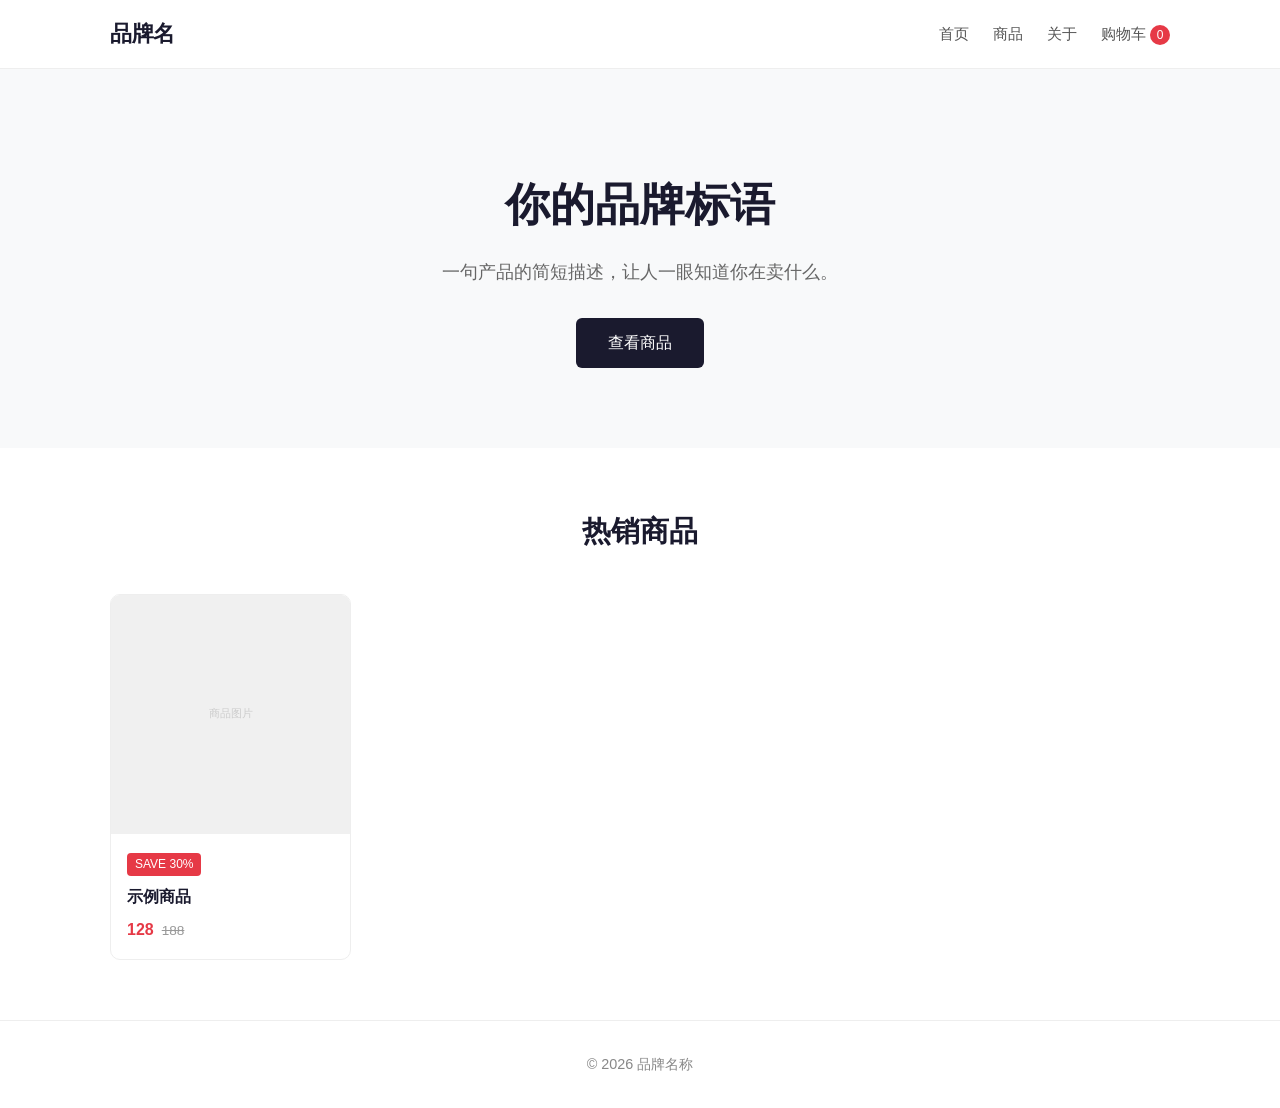
<file: index.html>
<!DOCTYPE html>
<html lang="zh-CN">
<head>
  <meta charset="UTF-8">
  <meta name="viewport" content="width=device-width, initial-scale=1.0">
  <title>首页 | 品牌名称</title>
  <link rel="stylesheet" href="css/style.css">
</head>
<body>
  <!-- 导航 -->
  <nav class="navbar">
    <div class="container">
      <a href="index.html" class="logo">品牌名</a>
      <ul class="nav-links">
        <li><a href="index.html">首页</a></li>
        <li><a href="products.html">商品</a></li>
        <li><a href="about.html">关于</a></li>
        <li><a href="cart.html" class="cart-link">购物车 <span id="cart-count">0</span></a></li>
      </ul>
    </div>
  </nav>

  <!-- 主视觉 -->
  <section class="hero">
    <div class="container">
      <h1>你的品牌标语</h1>
      <p>一句产品的简短描述，让人一眼知道你在卖什么。</p>
      <a href="products.html" class="btn">查看商品</a>
    </div>
  </section>

  <!-- 特色商品 -->
  <section class="featured">
    <div class="container">
      <h2>热销商品</h2>
      <div class="product-grid" id="featured-products">
        <!-- JS 渲染 -->
      </div>
    </div>
  </section>

  <!-- 页脚 -->
  <footer class="footer">
    <div class="container">
      <p>&copy; 2026 品牌名称</p>
    </div>
  </footer>

  <script src="js/products.js"></script>
  <script src="js/cart.js"></script>
  <script>
    // 首页展示前 4 个商品
    renderProducts(products.slice(0, 4), 'featured-products');
    updateCartCount();
  </script>
</body>
</html>
</file>
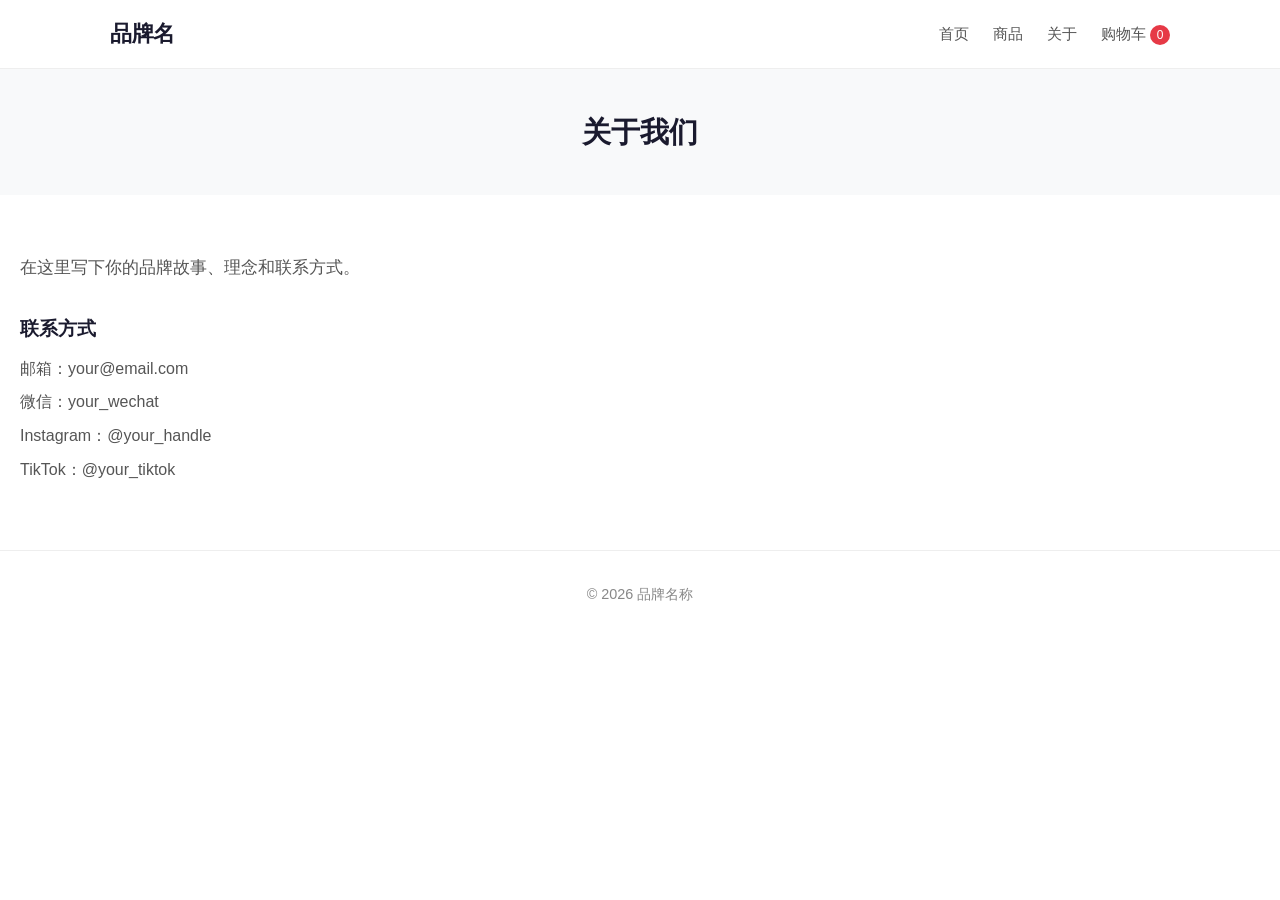
<file: about.html>
<!DOCTYPE html>
<html lang="zh-CN">
<head>
  <meta charset="UTF-8">
  <meta name="viewport" content="width=device-width, initial-scale=1.0">
  <title>关于我们 | 品牌名称</title>
  <link rel="stylesheet" href="css/style.css">
</head>
<body>
  <nav class="navbar">
    <div class="container">
      <a href="index.html" class="logo">品牌名</a>
      <ul class="nav-links">
        <li><a href="index.html">首页</a></li>
        <li><a href="products.html">商品</a></li>
        <li><a href="about.html">关于</a></li>
        <li><a href="cart.html" class="cart-link">购物车 <span id="cart-count">0</span></a></li>
      </ul>
    </div>
  </nav>

  <section class="page-header">
    <div class="container">
      <h1>关于我们</h1>
    </div>
  </section>

  <section class="about-content">
    <div class="container">
      <p>在这里写下你的品牌故事、理念和联系方式。</p>
      <h3>联系方式</h3>
      <ul>
        <li>邮箱：your@email.com</li>
        <li>微信：your_wechat</li>
        <li>Instagram：@your_handle</li>
        <li>TikTok：@your_tiktok</li>
      </ul>
    </div>
  </section>

  <footer class="footer">
    <div class="container">
      <p>&copy; 2026 品牌名称</p>
    </div>
  </footer>

  <script src="js/cart.js"></script>
  <script>
    updateCartCount();
  </script>
</body>
</html>
</file>
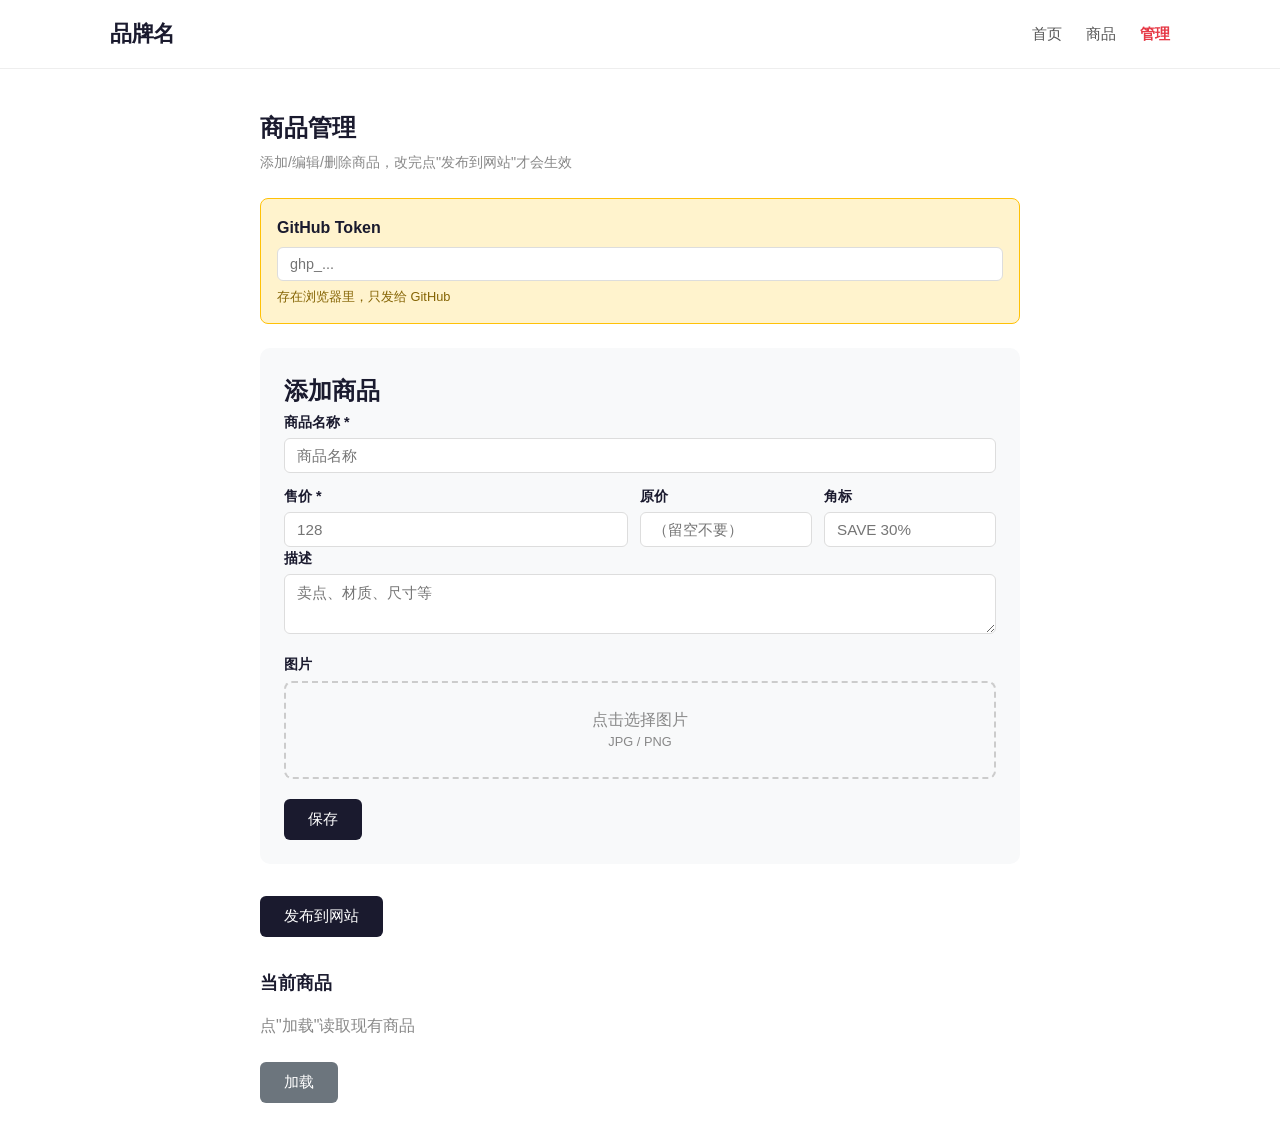
<file: admin.html>
<!DOCTYPE html>
<html lang="zh-CN">
<head>
<meta charset="utf-8">
<title>商品管理</title>
<link rel="stylesheet" href="css/style.css">
<style>
.wrap { max-width:800px; margin:0 auto; padding:40px 20px; }
.wrap h1 { font-size:1.5rem; margin-bottom:4px; }
.sub { color:#888; font-size:0.9rem; margin-bottom:24px; }
.tb { background:#fff3cd; border:1px solid #ffc107; border-radius:8px; padding:16px; margin-bottom:24px; }
.tb label { display:block; font-weight:600; margin-bottom:6px; }
.tb input { width:100%; padding:8px 12px; border:1px solid #ddd; border-radius:6px; font-size:0.9rem; box-sizing:border-box; }
.tb .h { font-size:0.8rem; color:#856404; margin-top:6px; }
.frm { background:#f8f9fa; border-radius:10px; padding:24px; margin-bottom:24px; }
.frm .r { margin-bottom:12px; }
.frm label { display:block; font-weight:600; margin-bottom:4px; font-size:0.9rem; }
.frm input, .frm textarea { width:100%; padding:8px 12px; border:1px solid #ddd; border-radius:6px; font-size:0.95rem; box-sizing:border-box; }
.frm textarea { min-height:60px; resize:vertical; }
.frm .r3 { display:grid; grid-template-columns:2fr 1fr 1fr; gap:12px; }
.up { border:2px dashed #ccc; border-radius:8px; padding:24px; text-align:center; cursor:pointer; color:#888; }
.up:hover { border-color:#1a1a2e; background:#f0f0f5; }
.up.ok { padding:12px; border-color:#28a745; }
.up img { max-width:120px; max-height:120px; border-radius:6px; margin:0 auto 8px; }
#fi { display:none; }
.btn { display:inline-block; padding:10px 24px; background:#1a1a2e; color:#fff; border-radius:6px; font-size:0.95rem; border:none; cursor:pointer; margin-right:8px; margin-top:8px; }
.btn:hover { background:#333; }
.btn.g { background:#6c757d; }
.btn.g:hover { background:#5a6268; }
.btn.r { background:#dc3545; }
.btn.r:hover { background:#c82333; }
.btn.s { padding:4px 12px; font-size:0.85rem; margin:0; }
.list { margin:16px 0; }
.lr { display:flex; justify-content:space-between; align-items:center; padding:12px 16px; border:1px solid #eee; border-radius:8px; margin-bottom:8px; }
.lr .i { flex:1; }
.lr .n { font-weight:600; }
.lr .m { font-size:0.85rem; color:#888; }
.msg { padding:12px 16px; border-radius:8px; margin-bottom:16px; }
.msg.g { background:#d4edda; color:#155724; }
.msg.b { background:#f8d7da; color:#721c24; }
.msg.w { background:#cce5ff; color:#004085; }
.msg.h { display:none; }
</style>
</head>
<body>
<nav class="navbar"><div class="container">
<a href="index.html" class="logo">品牌名</a>
<ul class="nav-links">
<li><a href="index.html">首页</a></li>
<li><a href="products.html">商品</a></li>
<li><a href="admin.html" style="color:#e63946;font-weight:600;">管理</a></li>
</ul>
</div></nav>

<div class="wrap">
<h1>商品管理</h1>
<p class="sub">添加/编辑/删除商品，改完点"发布到网站"才会生效</p>

<div class="tb">
<label>GitHub Token</label>
<input type="password" id="tk" placeholder="ghp_...">
<div class="h">存在浏览器里，只发给 GitHub</div>
</div>

<div id="msg" class="msg h"></div>

<div class="frm">
<h2 id="ft">添加商品</h2>
<input type="hidden" id="eid">

<div class="r"><label>商品名称 *</label><input id="fn" placeholder="商品名称"></div>

<div class="r3">
<div><label>售价 *</label><input id="fp" type="number" placeholder="128"></div>
<div><label>原价</label><input id="fo" type="number" placeholder="（留空不要）"></div>
<div><label>角标</label><input id="fb" placeholder="SAVE 30%"></div>
</div>

<div class="r"><label>描述</label><textarea id="fd" placeholder="卖点、材质、尺寸等"></textarea></div>

<div class="r">
<label>图片</label>
<div class="up" id="up" onclick="document.getElementById('fi').click()"><div id="upv"><p>点击选择图片</p><p style="font-size:0.8rem;">JPG / PNG</p></div></div>
<input type="file" id="fi" accept="image/jpeg,image/png">
</div>

<button class="btn" onclick="save()">保存</button>
<button class="btn g" id="cc" onclick="cancelE()" style="display:none;">取消</button>
</div>

<button class="btn" id="pub" onclick="publish()">发布到网站</button>

<h2 style="margin-top:32px;font-size:1.1rem;">当前商品</h2>
<div class="list" id="list"><p style="color:#888;">点"加载"读取现有商品</p></div>
<button class="btn g" onclick="load()">加载</button>
</div>

<script>
var items = [];
var upFile = null;

(function(){
  var t = localStorage.getItem('_t');
  if(t) document.getElementById('tk').value = t;
})();

document.getElementById('fi').onchange = function(e){
  var f = e.target.files[0];
  if(!f) return;
  upFile = f;
  var r = new FileReader();
  r.onload = function(ev){
    var u = document.getElementById('up');
    u.className = 'up ok';
    document.getElementById('upv').innerHTML = '<img src="'+ev.target.result+'"><p style="font-size:0.8rem;color:#888;">'+f.name+'</p>';
  };
  r.readAsDataURL(f);
};

function m(t,c){
  var e = document.getElementById('msg');
  e.textContent = t;
  e.className = 'msg ' + c;
}

function rl(){
  var el = document.getElementById('list');
  if(items.length===0){ el.innerHTML = '<p style="color:#888;">暂无商品</p>'; return; }
  var h = '';
  for(var i=0;i<items.length;i++){
    var p = items[i];
    h += '<div class="lr"><div class="i"><div class="n">'+hE(p.name)+'</div><div class="m">'+p.price+'元'+(p.originalPrice?' 原价'+p.originalPrice+'元':'')+'</div></div><div><button class="btn g s" onclick="ed('+i+')">编辑</button> <button class="btn r s" onclick="del('+i+')">删除</button></div></div>';
  }
  el.innerHTML = h;
}

function hE(s){ return (s||'').replace(/[<>&]/g,function(c){return {'<':'&lt;','>':'&gt;','&':'&amp;'}[c];}); }

function cf(){
  document.getElementById('eid').value='';
  document.getElementById('fn').value='';
  document.getElementById('fp').value='';
  document.getElementById('fo').value='';
  document.getElementById('fb').value='';
  document.getElementById('fd').value='';
  document.getElementById('ft').textContent='添加商品';
  document.getElementById('cc').style.display='none';
  upFile=null;
  var u=document.getElementById('up');
  u.className='up';
  document.getElementById('upv').innerHTML='<p>点击选择图片</p><p style="font-size:0.8rem;">JPG / PNG</p>';
  document.getElementById('fi').value='';
}

function cancelE(){ cf(); }

function save(){
  var id = document.getElementById('eid').value;
  var na = document.getElementById('fn').value.trim();
  var pr = parseFloat(document.getElementById('fp').value);
  if(!na||!pr){ m('请填名称和售价','b'); return; }
  var ol = document.getElementById('fo').value;
  var bg = document.getElementById('fb').value.trim();
  var de = document.getElementById('fd').value.trim();
  var img = upFile ? (Date.now()+'_'+upFile.name.replace(/[^a-zA-Z0-9._-]/g,'')) : '';
  var obj = { id: id||('p'+Date.now()), name:na, price:pr, description:de||'描述', images:[img||'placeholder.svg'] };
  if(upFile){ obj._file = upFile; }
  if(ol) obj.originalPrice = parseFloat(ol);
  if(bg) obj.badge = bg;
  if(id){
    for(var i=0;i<items.length;i++){
      if(items[i].id===id){
        if(!upFile){ obj.images = items[i].images; obj._file = items[i]._file||null; }
        items[i]=obj; break;
      }
    }
    m('已更新','g');
  } else {
    items.push(obj);
    m('已添加','g');
  }
  cf(); rl();
}

function ed(i){
  var p=items[i];
  document.getElementById('eid').value=p.id;
  document.getElementById('fn').value=p.name;
  document.getElementById('fp').value=p.price;
  document.getElementById('fo').value=p.originalPrice||'';
  document.getElementById('fb').value=p.badge||'';
  document.getElementById('fd').value=p.description||'';
  document.getElementById('ft').textContent='编辑商品';
  document.getElementById('cc').style.display='inline-block';
  upFile=null;
  var u=document.getElementById('up');
  u.className='up';
  document.getElementById('upv').innerHTML='<p>点击选新图（不选保留原图）</p>';
}

function del(i){
  if(!confirm('确定删除？')) return;
  items.splice(i,1);
  rl(); m('已删除','g');
}

function gtk(){
  var t = document.getElementById('tk').value.trim();
  if(!t){ m('请填 GitHub Token','b'); return null; }
  localStorage.setItem('_t',t);
  return t;
}

function b64(s){ return btoa(unescape(encodeURIComponent(s))); }

async function upImg(file,name,token){
  return new Promise(function(resolve,reject){
    var rd = new FileReader();
    rd.onload = async function(e){
      try{
        var b = e.target.result.split(',')[1];
        var ex = await fetch('https://api.github.com/repos/kkkill-pp/store-site/contents/images/'+name,{headers:{'Authorization':'token '+token}});
        var exd = await ex.json();
        var sha = exd.sha||null;
        var body = {message:'上传 '+name,content:b};
        if(sha) body.sha=sha;
        var up = await fetch('https://api.github.com/repos/kkkill-pp/store-site/contents/images/'+name,{
          method:'PUT', headers:{'Authorization':'token '+token,'Content-Type':'application/json'}, body:JSON.stringify(body)
        });
        if(up.ok) resolve();
        else { var er = await up.json(); reject(er.message); }
      }catch(e){ reject(e.message); }
    };
    rd.readAsDataURL(file);
  });
}

async function publish(){
  var token = gtk();
  if(!token || items.length===0){ m('没有商品可发布','b'); return; }
  m('发布中...','w');
  document.getElementById('pub').disabled=true;

  try{
    // 上传图片
    for(var i=0;i<items.length;i++){
      var p = items[i];
      if(p._file && p.images && p.images[0] && p.images[0]!=='placeholder.svg'){
        m('正在上传图片 '+(i+1)+'/'+items.length+'...','w');
        await upImg(p._file, p.images[0], token);
        delete p._file;
      }
    }

    // 生成 products.js
    var list = items.map(function(p){
      var lines = ['    {'];
      lines.push("      id: '"+p.id+"',");
      lines.push("      name: '"+(p.name||'').replace(/'/g,"\\'")+"',");
      lines.push('      price: '+p.price+',');
      if(p.originalPrice) lines.push('      originalPrice: '+p.originalPrice+',');
      if(p.badge) lines.push("      badge: '"+(p.badge||'').replace(/'/g,"\\'")+"',");
      lines.push("      description: '"+(p.description||'').replace(/'/g,"\\'")+"',");
      lines.push("      images: ['"+((p.images&&p.images[0])||'placeholder.svg')+"']");
      lines.push('    }');
      return lines.join('\n');
    });

    var js = 'var products = [\n'+list.join(',\n')+'\n];\n\n'+
      'function renderProductCard(p){\n'+
      '  var f = p.images&&p.images[0]?p.images[0]:"placeholder.svg";\n'+
      '  return \'<a href="product.html?id=\'+p.id+\'" class="product-card"><img src="images/\'+f+\'" alt="\'+p.name+\'"><div class="info">\'+(p.badge?\'<span class="badge">\'+p.badge+\'</span>\':\'\')+\'<h3>\'+p.name+\'</h3><span class="price">\'+p.price+\'</span>\'+(p.originalPrice?\'<span class="original-price">\'+p.originalPrice+\'</span>\':\'\')+\'</div></a>\';\n'+
      '}\n\n'+
      'function renderProducts(l,id){\n'+
      '  var c = document.getElementById(id);\n'+
      '  if(!c) return;\n'+
      '  c.innerHTML = l.map(function(p){return renderProductCard(p);}).join("");\n'+
      '}\n';

    var r = await fetch('https://api.github.com/repos/kkkill-pp/store-site/contents/js/products.js',{
      headers:{'Authorization':'token '+token}
    });
    var d = await r.json();
    if(d.message){ m('GitHub 错误: '+JSON.stringify(d),'b'); return; }

    var r2 = await fetch('https://api.github.com/repos/kkkill-pp/store-site/contents/js/products.js',{
      method:'PUT',
      headers:{'Authorization':'token '+token,'Content-Type':'application/json'},
      body:JSON.stringify({message:'更新商品',content:b64(js),sha:d.sha})
    });
    if(r2.ok){ m('发布成功！1-2 分钟后生效','g'); }
    else { var e2 = await r2.json(); m('发布失败: '+(e2.message||JSON.stringify(e2)),'b'); }
  }catch(e){ m('错误: '+e.message,'b'); }
  document.getElementById('pub').disabled=false;
}

async function load(){
  var token = gtk();
  if(!token) return;
  m('加载中...','w');
  try{
    var r = await fetch('https://api.github.com/repos/kkkill-pp/store-site/contents/js/products.js',{
      headers:{'Authorization':'token '+token}
    });
    var d = await r.json();
    if(d.message){ m('加载失败: '+d.message,'b'); return; }
    var c = decodeURIComponent(escape(atob(d.content)));
    var mc = c.match(/(?:const|var)\s+products\s*=\s*(\[[\s\S]*?\]);/);
    if(mc){
      items = eval(mc[1]);
      rl();
      m('已加载 '+items.length+' 个商品','g');
    } else { m('解析失败','b'); }
  }catch(e){ m('加载失败: '+e.message,'b'); }
}
</script>
</body>
</html>
</file>
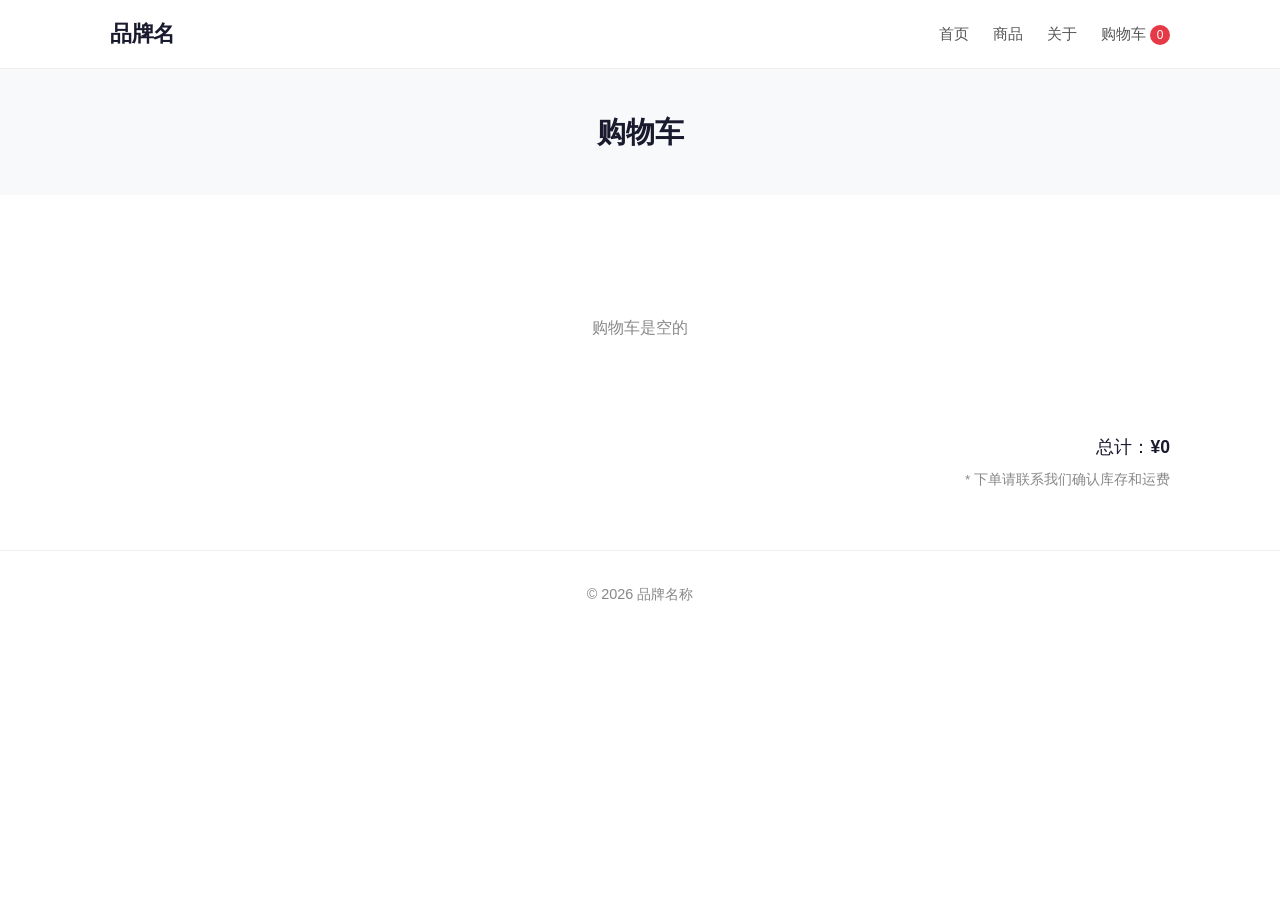
<file: cart.html>
<!DOCTYPE html>
<html lang="zh-CN">
<head>
  <meta charset="UTF-8">
  <meta name="viewport" content="width=device-width, initial-scale=1.0">
  <title>购物车 | 品牌名称</title>
  <link rel="stylesheet" href="css/style.css">
</head>
<body>
  <nav class="navbar">
    <div class="container">
      <a href="index.html" class="logo">品牌名</a>
      <ul class="nav-links">
        <li><a href="index.html">首页</a></li>
        <li><a href="products.html">商品</a></li>
        <li><a href="about.html">关于</a></li>
        <li><a href="cart.html" class="cart-link">购物车 <span id="cart-count">0</span></a></li>
      </ul>
    </div>
  </nav>

  <section class="page-header">
    <div class="container">
      <h1>购物车</h1>
    </div>
  </section>

  <section class="cart-page">
    <div class="container">
      <div id="cart-items"></div>
      <div id="cart-summary" class="cart-summary">
        <p>总计：<strong id="cart-total">¥0</strong></p>
        <p class="cart-note">* 下单请联系我们确认库存和运费</p>
      </div>
    </div>
  </section>

  <footer class="footer">
    <div class="container">
      <p>&copy; 2026 品牌名称</p>
    </div>
  </footer>

  <script src="js/products.js"></script>
  <script src="js/cart.js"></script>
  <script>
    renderCart();
  </script>
</body>
</html>
</file>
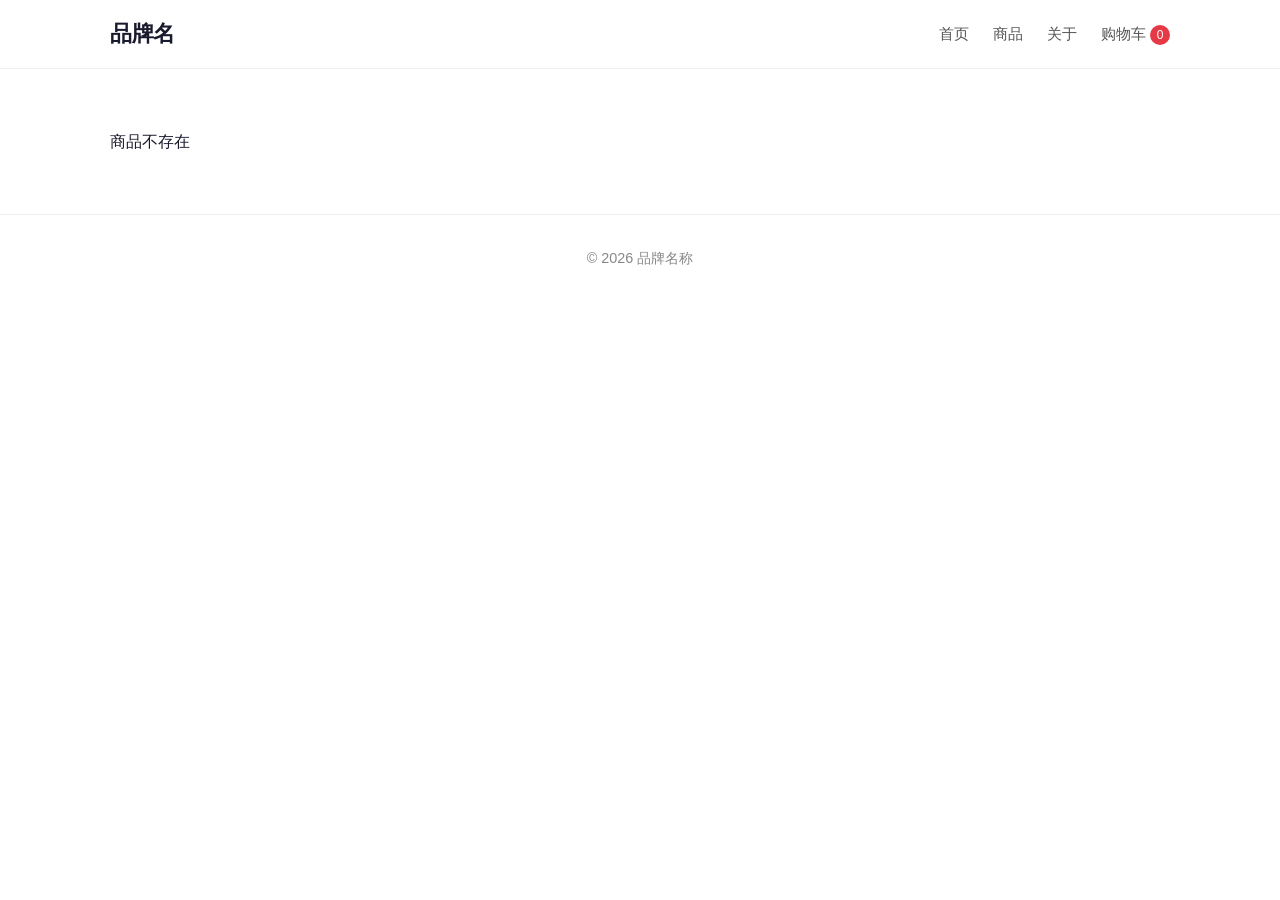
<file: product.html>
<!DOCTYPE html>
<html lang="zh-CN">
<head>
  <meta charset="UTF-8">
  <meta name="viewport" content="width=device-width, initial-scale=1.0">
  <title>商品详情 | 品牌名称</title>
  <link rel="stylesheet" href="css/style.css">
</head>
<body>
  <nav class="navbar">
    <div class="container">
      <a href="index.html" class="logo">品牌名</a>
      <ul class="nav-links">
        <li><a href="index.html">首页</a></li>
        <li><a href="products.html">商品</a></li>
        <li><a href="about.html">关于</a></li>
        <li><a href="cart.html" class="cart-link">购物车 <span id="cart-count">0</span></a></li>
      </ul>
    </div>
  </nav>

  <section class="product-detail">
    <div class="container">
      <div class="detail-layout" id="product-detail">
        <!-- JS 渲染 -->
      </div>
    </div>
  </section>

  <footer class="footer">
    <div class="container">
      <p>&copy; 2026 品牌名称</p>
    </div>
  </footer>

  <script src="js/products.js"></script>
  <script src="js/cart.js"></script>
  <script>
    const params = new URLSearchParams(window.location.search);
    const id = params.get('id');
    const product = products.find(p => p.id === id);

    if (product) {
      const container = document.getElementById('product-detail');
      const imgFile = product.images && product.images[0] ? product.images[0] : 'placeholder.svg';
      container.innerHTML = `
        <div class="detail-image">
          <img src="images/${imgFile}" alt="${product.name}">
        </div>
        <div class="detail-info">
          <h1>${product.name}</h1>
          <p class="price">¥${product.price}</p>
          ${product.originalPrice ? `<p class="original-price">原价 ¥${product.originalPrice}</p>` : ''}
          <p class="desc">${product.description || '商品描述'}</p>
          <button class="btn" onclick="addToCart('${product.id}')">加入购物车</button>
        </div>
      `;
      updateCartCount();
    } else {
      document.getElementById('product-detail').innerHTML = '<p>商品不存在</p>';
    }
  </script>
</body>
</html>
</file>
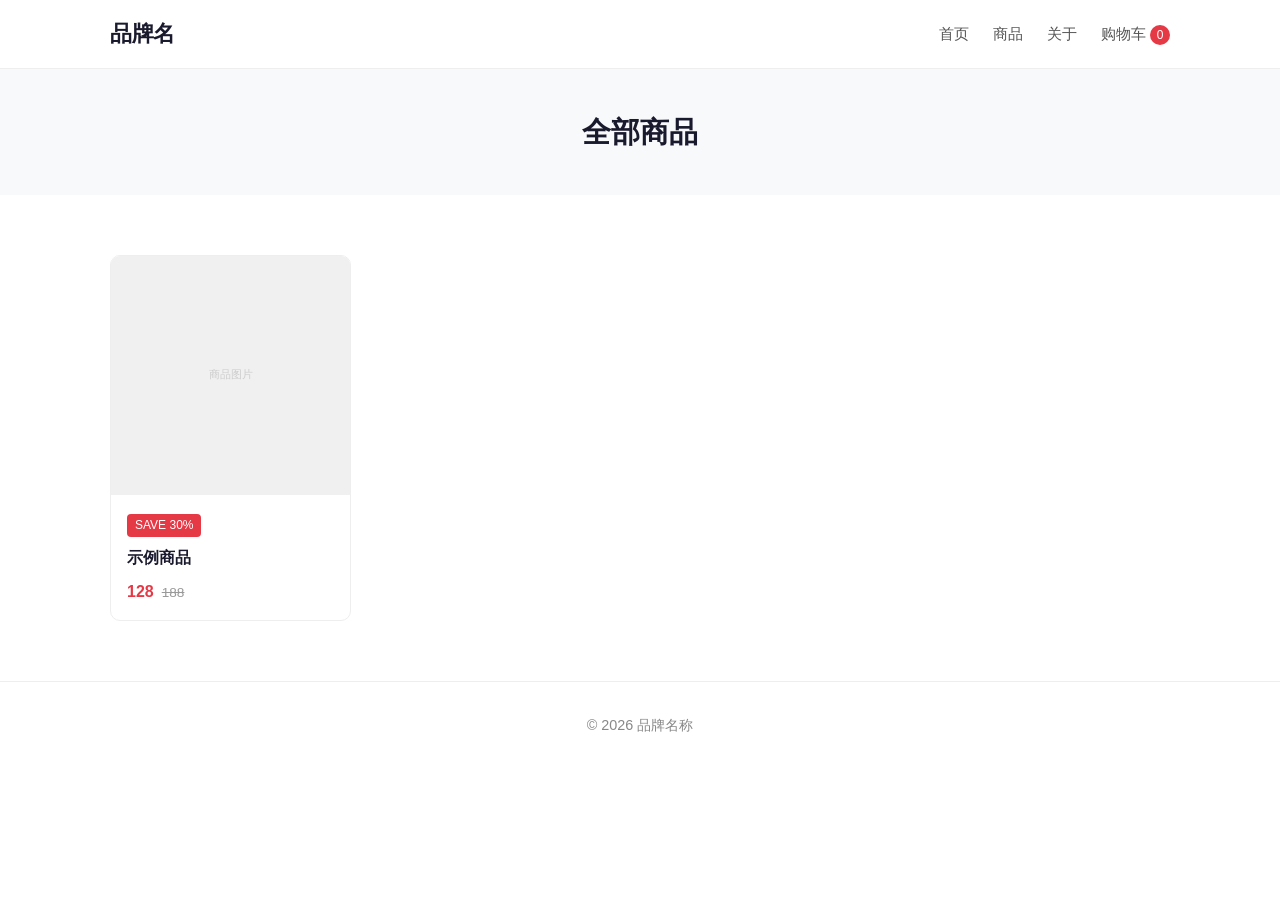
<file: products.html>
<!DOCTYPE html>
<html lang="zh-CN">
<head>
  <meta charset="UTF-8">
  <meta name="viewport" content="width=device-width, initial-scale=1.0">
  <title>全部商品 | 品牌名称</title>
  <link rel="stylesheet" href="css/style.css">
</head>
<body>
  <nav class="navbar">
    <div class="container">
      <a href="index.html" class="logo">品牌名</a>
      <ul class="nav-links">
        <li><a href="index.html">首页</a></li>
        <li><a href="products.html">商品</a></li>
        <li><a href="about.html">关于</a></li>
        <li><a href="cart.html" class="cart-link">购物车 <span id="cart-count">0</span></a></li>
      </ul>
    </div>
  </nav>

  <section class="page-header">
    <div class="container">
      <h1>全部商品</h1>
    </div>
  </section>

  <section class="products-page">
    <div class="container">
      <div class="product-grid" id="all-products">
        <!-- JS 渲染 -->
      </div>
    </div>
  </section>

  <footer class="footer">
    <div class="container">
      <p>&copy; 2026 品牌名称</p>
    </div>
  </footer>

  <script src="js/products.js"></script>
  <script src="js/cart.js"></script>
  <script>
    renderProducts(products, 'all-products');
    updateCartCount();
  </script>
</body>
</html>
</file>
<file: css/style.css>
/* ===== 基础重置 ===== */
* { margin: 0; padding: 0; box-sizing: border-box; }

body {
  font-family: -apple-system, BlinkMacSystemFont, "Segoe UI", Roboto, sans-serif;
  color: #1a1a2e;
  line-height: 1.6;
}

img { max-width: 100%; display: block; }
a { text-decoration: none; color: inherit; }
ul { list-style: none; }

.container {
  max-width: 1100px;
  margin: 0 auto;
  padding: 0 20px;
}

/* ===== 导航 ===== */
.navbar {
  border-bottom: 1px solid #eee;
  padding: 16px 0;
  position: sticky;
  top: 0;
  background: #fff;
  z-index: 100;
}

.navbar .container {
  display: flex;
  justify-content: space-between;
  align-items: center;
}

.logo {
  font-size: 1.4rem;
  font-weight: 700;
  letter-spacing: -0.5px;
}

.nav-links {
  display: flex;
  gap: 24px;
  align-items: center;
}

.nav-links a {
  font-size: 0.95rem;
  color: #555;
  transition: color 0.2s;
}

.nav-links a:hover { color: #1a1a2e; }

.cart-link span {
  display: inline-block;
  background: #e63946;
  color: #fff;
  font-size: 0.75rem;
  width: 20px;
  height: 20px;
  border-radius: 50%;
  text-align: center;
  line-height: 20px;
}

/* ===== 主视觉 ===== */
.hero {
  padding: 100px 0 80px;
  text-align: center;
  background: #f8f9fa;
}

.hero h1 {
  font-size: 2.8rem;
  font-weight: 700;
  margin-bottom: 16px;
}

.hero p {
  font-size: 1.15rem;
  color: #666;
  max-width: 500px;
  margin: 0 auto 32px;
}

/* ===== 按钮 ===== */
.btn {
  display: inline-block;
  padding: 12px 32px;
  background: #1a1a2e;
  color: #fff;
  border-radius: 6px;
  font-size: 1rem;
  border: none;
  cursor: pointer;
  transition: background 0.2s;
}

.btn:hover { background: #333; }

/* ===== 商品网格 ===== */
.featured, .products-page {
  padding: 60px 0;
}

.featured h2 {
  text-align: center;
  font-size: 1.8rem;
  margin-bottom: 40px;
}

.product-grid {
  display: grid;
  grid-template-columns: repeat(auto-fill, minmax(240px, 1fr));
  gap: 32px;
}

.product-card {
  border: 1px solid #eee;
  border-radius: 10px;
  overflow: hidden;
  transition: box-shadow 0.2s;
}

.product-card:hover { box-shadow: 0 4px 20px rgba(0,0,0,0.08); }

.product-card img {
  width: 100%;
  aspect-ratio: 1;
  object-fit: cover;
  background: #f5f5f5;
}

.product-card .info {
  padding: 16px;
}

.product-card h3 {
  font-size: 1rem;
  margin-bottom: 8px;
}

.product-card .price {
  font-weight: 600;
  color: #e63946;
}

.product-card .original-price {
  font-size: 0.85rem;
  color: #999;
  text-decoration: line-through;
  margin-left: 8px;
}

.product-card .badge {
  display: inline-block;
  background: #e63946;
  color: #fff;
  font-size: 0.75rem;
  padding: 2px 8px;
  border-radius: 4px;
  margin-bottom: 8px;
}

/* ===== 商品详情页 ===== */
.page-header {
  padding: 40px 0;
  background: #f8f9fa;
  text-align: center;
}

.page-header h1 {
  font-size: 1.8rem;
}

.product-detail {
  padding: 60px 0;
}

.detail-layout {
  display: grid;
  grid-template-columns: 1fr 1fr;
  gap: 48px;
  align-items: start;
}

.detail-image img {
  width: 100%;
  border-radius: 10px;
  background: #f5f5f5;
}

.detail-info h1 {
  font-size: 1.6rem;
  margin-bottom: 16px;
}

.detail-info .price {
  font-size: 1.4rem;
  font-weight: 700;
  color: #e63946;
}

.detail-info .original-price {
  font-size: 1rem;
  color: #999;
  text-decoration: line-through;
  margin: 4px 0 16px;
}

.detail-info .desc {
  color: #555;
  margin-bottom: 24px;
  line-height: 1.7;
}

/* ===== 购物车页 ===== */
.cart-page {
  padding: 60px 0;
  min-height: 300px;
}

.cart-item {
  display: flex;
  gap: 20px;
  padding: 20px 0;
  border-bottom: 1px solid #eee;
  align-items: center;
}

.cart-item img {
  width: 80px;
  height: 80px;
  object-fit: cover;
  border-radius: 8px;
  background: #f5f5f5;
}

.cart-item .item-info { flex: 1; }

.cart-item .item-name {
  font-weight: 600;
  margin-bottom: 4px;
}

.cart-item .item-price { color: #e63946; }

.cart-item .qty-controls {
  display: flex;
  align-items: center;
  gap: 10px;
}

.qty-controls button {
  width: 30px;
  height: 30px;
  border: 1px solid #ddd;
  border-radius: 4px;
  background: #fff;
  cursor: pointer;
  font-size: 1rem;
}

.qty-controls button:hover { background: #f5f5f5; }

.qty-controls .remove-btn {
  background: none;
  border: none;
  color: #e63946;
  cursor: pointer;
  margin-left: 12px;
  font-size: 0.85rem;
}

.cart-summary {
  margin-top: 32px;
  text-align: right;
  font-size: 1.1rem;
}

.cart-note {
  font-size: 0.85rem;
  color: #888;
  margin-top: 8px;
}

.cart-empty {
  text-align: center;
  padding: 60px 0;
  color: #888;
}

/* ===== 关于页 ===== */
.about-content {
  padding: 60px 0;
  max-width: 600px;
}

.about-content p {
  font-size: 1.05rem;
  color: #555;
  margin-bottom: 32px;
}

.about-content h3 {
  margin-bottom: 12px;
}

.about-content ul li {
  margin-bottom: 8px;
  color: #555;
}

/* ===== 页脚 ===== */
.footer {
  border-top: 1px solid #eee;
  padding: 32px 0;
  text-align: center;
  color: #888;
  font-size: 0.9rem;
}

/* ===== 响应式 ===== */
@media (max-width: 768px) {
  .hero h1 { font-size: 2rem; }
  .hero { padding: 60px 0; }
  .detail-layout { grid-template-columns: 1fr; gap: 24px; }
  .nav-links { gap: 16px; }
  .product-grid { grid-template-columns: repeat(2, 1fr); gap: 16px; }
}
</file>
